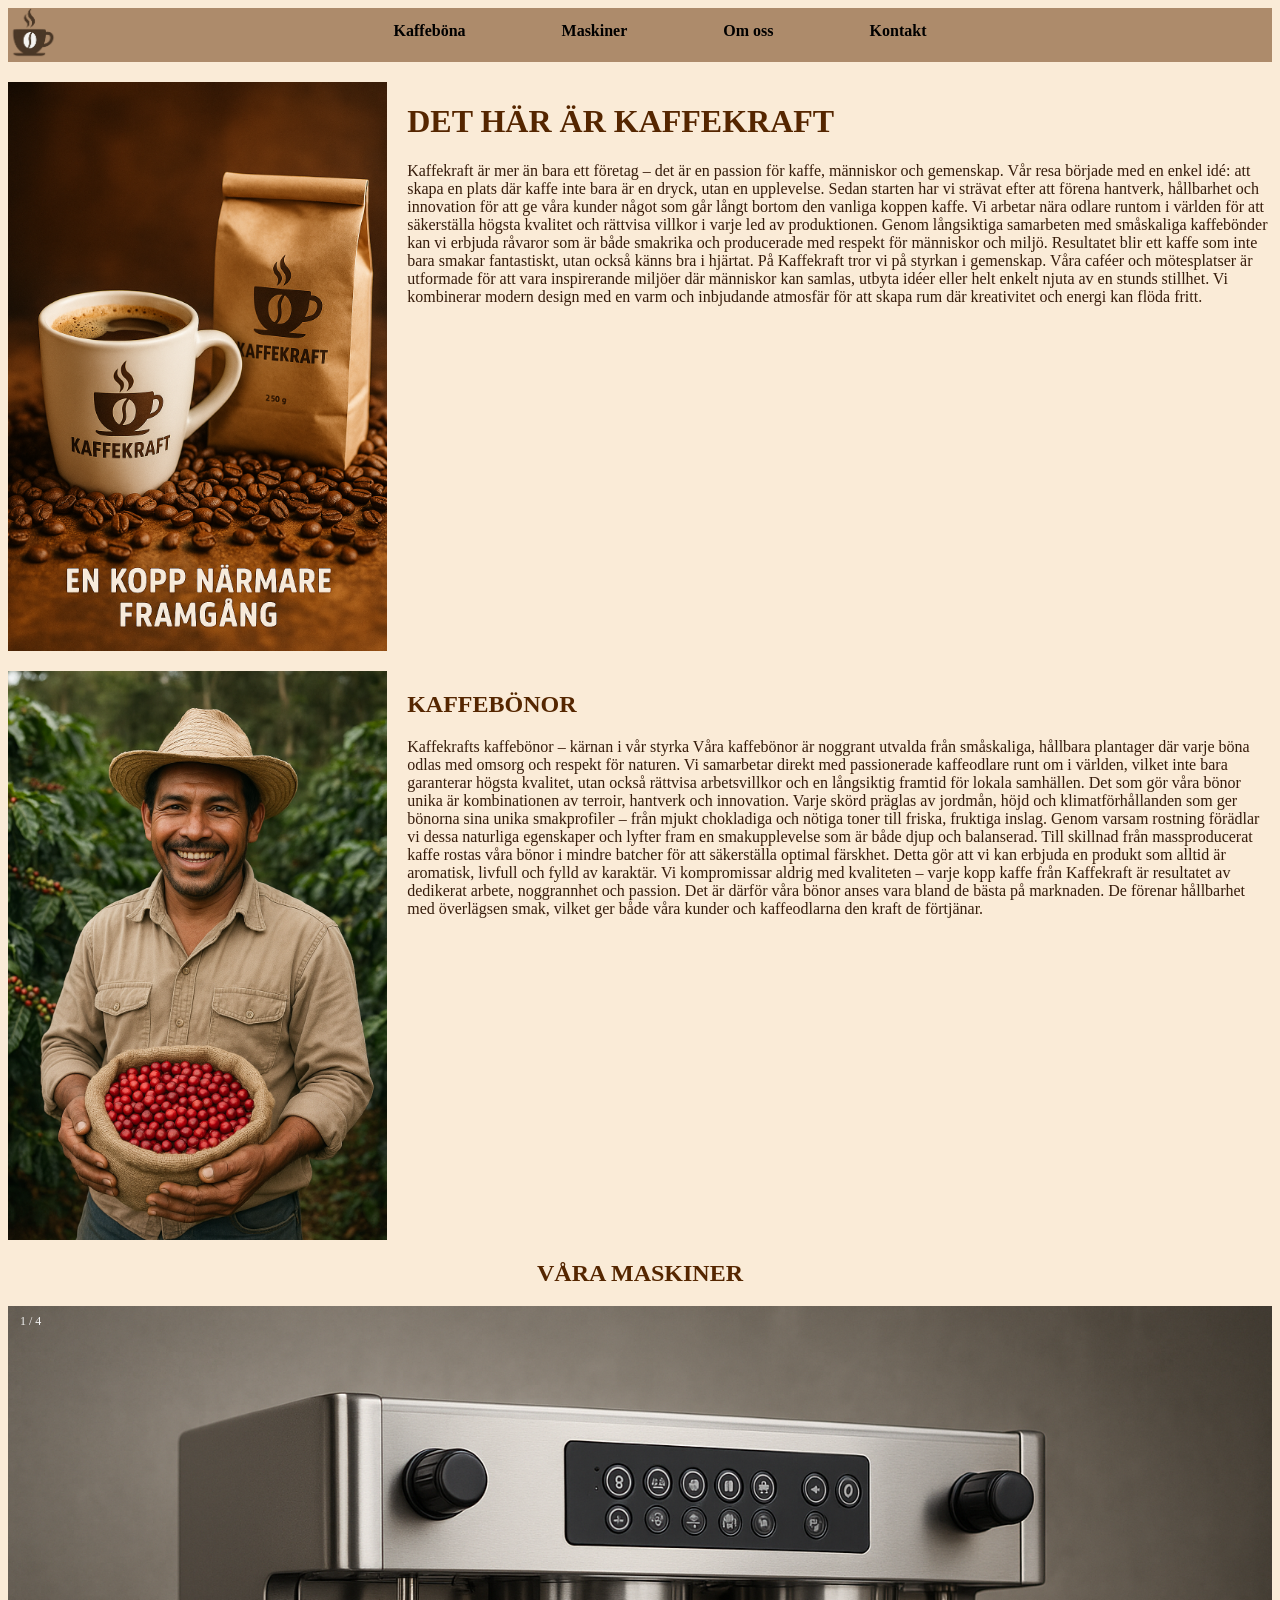
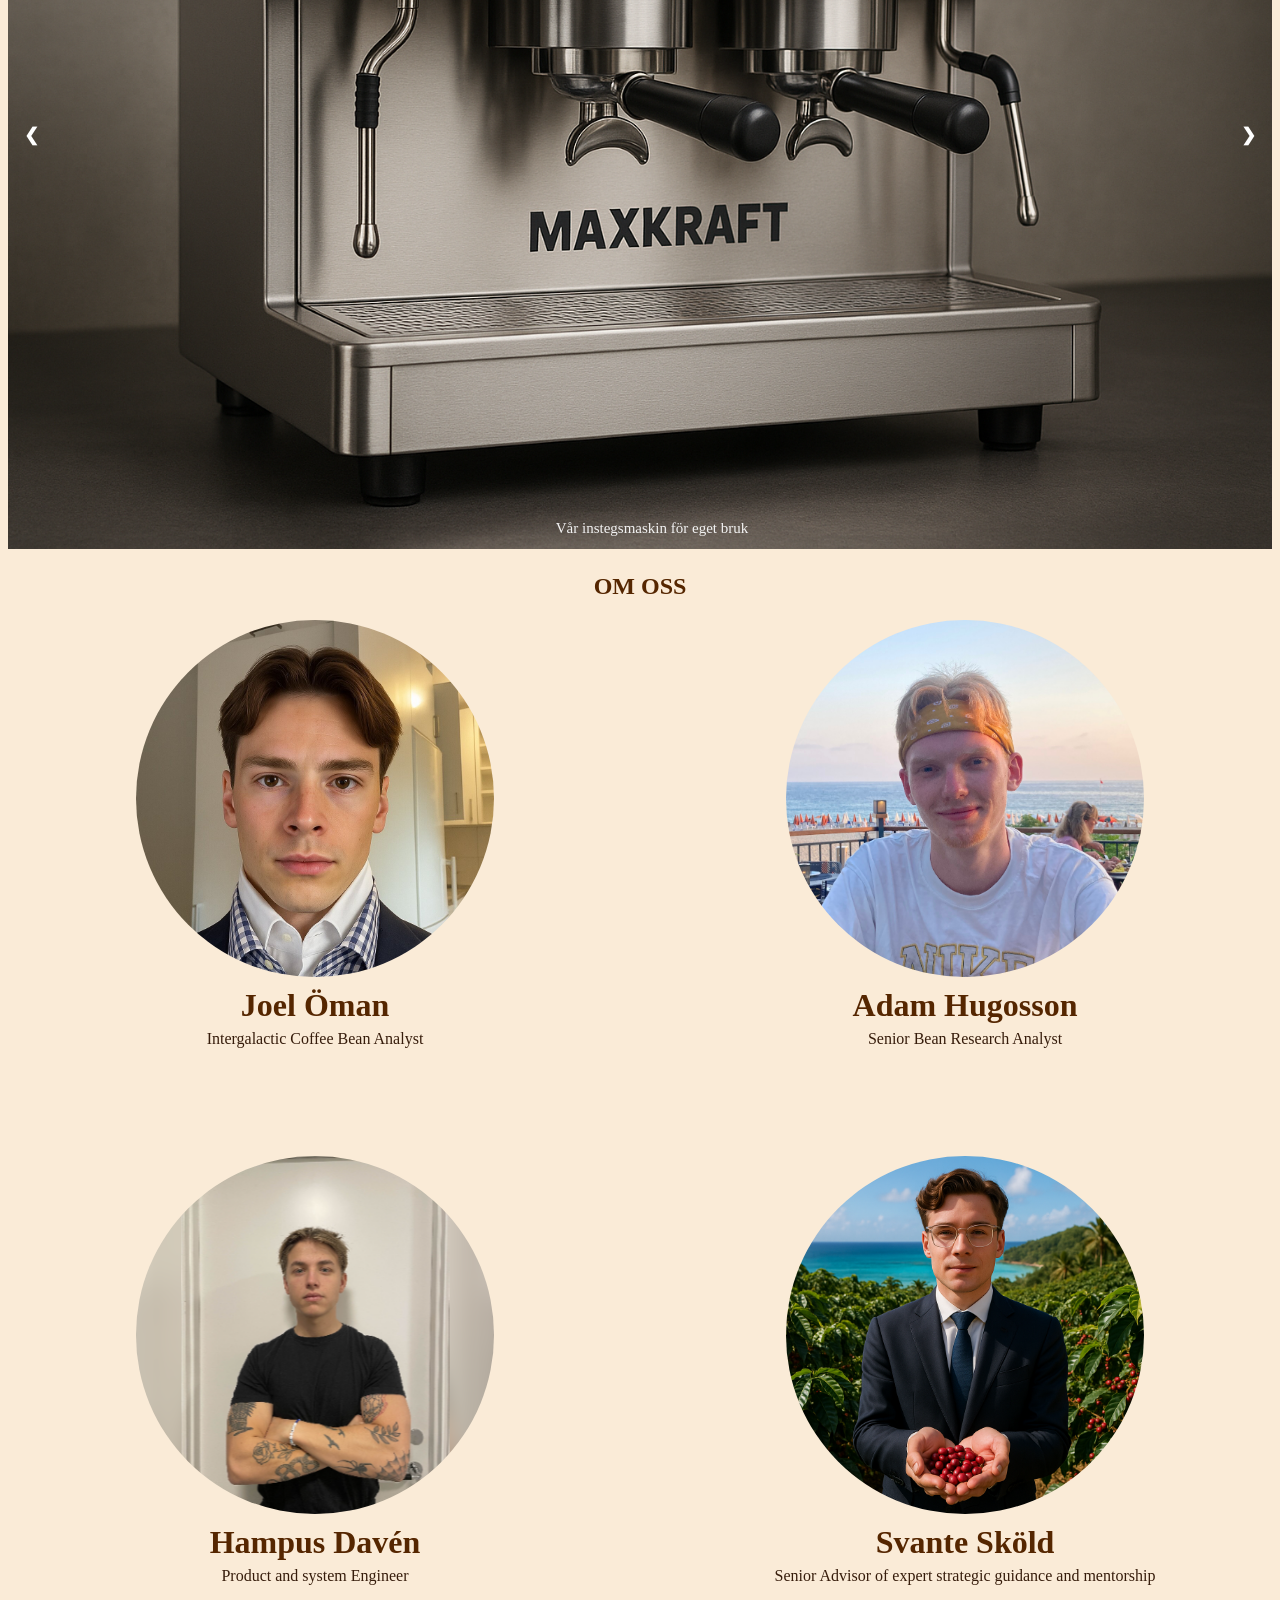
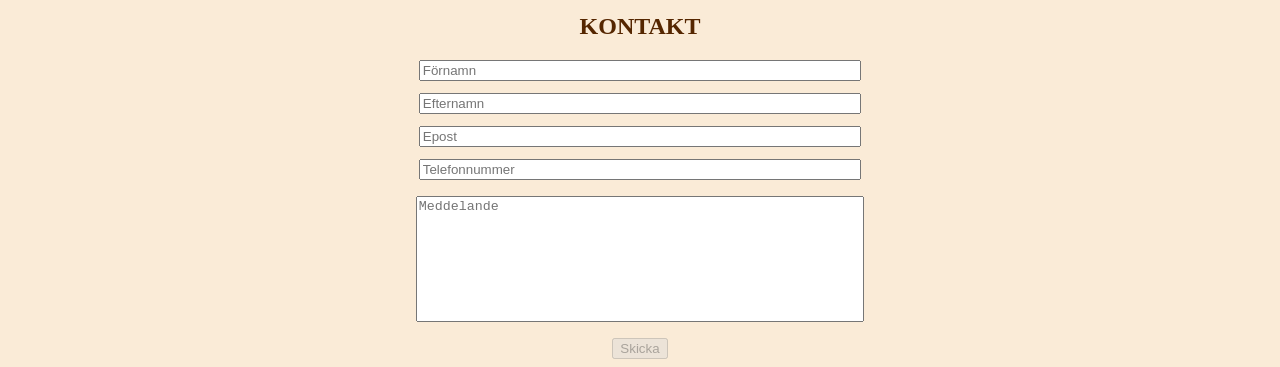
<file: index.html>
<!DOCTYPE html>
<html lang="sv">

<head>
    <meta charset="UTF-8">
    <meta name="viewport" content="width=device-width, initial-scale=1.0">
    <title>Kaffekraft</title>
    <link rel="stylesheet" href="styles.css">
    <script src="script.js" defer></script>
    <link href="https://fonts.googleapis.com/css2?family=Roboto:ital,wght@0,100..900;1,100..900&display=swap"
        rel="stylesheet">
    <link rel="stylesheet"
        href="https://fonts.googleapis.com/css2?family=Material+Symbols+Outlined:opsz,wght,FILL,GRAD@20..48,100..700,0..1,-50..200&icon_names=menu">

</head>

<body>
    <header class="topbar">
        <img src="bilder/loggaliten.png" alt="loggaliten" class="loggaliten">
        <nav class="meny">
            <ul>
                <li><a href="#Kaffe">Kaffeböna</a></li>
                <li><a href="#Maskiner">Maskiner</a></li>
                <li><a href="#Om">Om oss</a></li>
                <li><a href="#Kontaktsektion">Kontakt</a></li>
            </ul>
            <div class="dropdown">
                <div id="menyKnapp" class="material-symbols-outlined">menu</div>
            </div>
        </nav>

    </header>


    <nav id="mobilmeny" class="mobilmeny">
        <ul>
            <li><a href="#Kaffe">Kaffebona</a></li>
            <li><a href="#Maskiner">Maskiner</a></li>
            <li><a href="#Om">Om oss</a></li>
            <li><a href="#Kontaktsektion">Kontakt</a></li>

        </ul>
    </nav>

    <div class="framgang">
        <img src="bilder/framgang.png" alt="framgang">
        <div class="infotext">
            <h1>DET HÄR ÄR KAFFEKRAFT</h1>
            <p>Kaffekraft är mer än bara ett företag – det är en passion för kaffe, människor och gemenskap. Vår resa
                började med en enkel idé: att skapa en plats där kaffe inte bara är en dryck, utan en upplevelse. Sedan
                starten har vi strävat efter att förena hantverk, hållbarhet och innovation för att ge våra kunder något
                som
                går långt bortom den vanliga koppen kaffe.
                Vi arbetar nära odlare runtom i världen för att säkerställa högsta kvalitet och rättvisa villkor i varje
                led
                av produktionen. Genom långsiktiga samarbeten med småskaliga kaffebönder kan vi erbjuda råvaror som är
                både
                smakrika och producerade med respekt för människor och miljö. Resultatet blir ett kaffe som inte bara
                smakar
                fantastiskt, utan också känns bra i hjärtat.
                På Kaffekraft tror vi på styrkan i gemenskap. Våra caféer och mötesplatser är utformade för att vara
                inspirerande miljöer där människor kan samlas, utbyta idéer eller helt enkelt njuta av en stunds
                stillhet.
                Vi kombinerar modern design med en varm och inbjudande atmosfär för att skapa rum där kreativitet och
                energi
                kan flöda fritt.
            </p>
        </div>
    </div>
    <section id="Kaffe">
        <div class="kaffebona">
            <img src="bilder/bonde.png" alt="bonde">
            <div class="böntext">
                <h2>KAFFEBÖNOR</h2>
                <p>Kaffekrafts kaffebönor – kärnan i vår styrka
                    Våra kaffebönor är noggrant utvalda från småskaliga, hållbara plantager där varje böna odlas med
                    omsorg
                    och
                    respekt för naturen. Vi samarbetar direkt med passionerade kaffeodlare runt om i världen, vilket
                    inte
                    bara
                    garanterar högsta kvalitet, utan också rättvisa arbetsvillkor och en långsiktig framtid för lokala
                    samhällen.
                    Det som gör våra bönor unika är kombinationen av terroir, hantverk och innovation. Varje skörd
                    präglas
                    av
                    jordmån, höjd och klimatförhållanden som ger bönorna sina unika smakprofiler – från mjukt chokladiga
                    och
                    nötiga toner till friska, fruktiga inslag. Genom varsam rostning förädlar vi dessa naturliga
                    egenskaper
                    och
                    lyfter fram en smakupplevelse som är både djup och balanserad.
                    Till skillnad från massproducerat kaffe rostas våra bönor i mindre batcher för att säkerställa
                    optimal
                    färskhet. Detta gör att vi kan erbjuda en produkt som alltid är aromatisk, livfull och fylld av
                    karaktär. Vi
                    kompromissar aldrig med kvaliteten – varje kopp kaffe från Kaffekraft är resultatet av dedikerat
                    arbete,
                    noggrannhet och passion.
                    Det är därför våra bönor anses vara bland de bästa på marknaden. De förenar hållbarhet med
                    överlägsen
                    smak,
                    vilket ger både våra kunder och kaffeodlarna den kraft de förtjänar.
                </p>
            </div>

        </div>
    </section>

    <div class="maskinRubrik">
        <section id="Maskiner">
            <h2>VÅRA MASKINER</h2>
        </section>
    </div>

    <div class="slideshow-maskiner">

        <div class="maskinBilder fade">
            <div class="slideshowNummer">1 / 4</div>
            <img src="bilder/maxkraft1.png" alt="maxkraft1">
            <div class="slideshowText">Vår instegsmaskin för eget bruk</div>
        </div>

        <div class="maskinBilder fade">
            <div class="slideshowNummer">2 / 4</div>
            <img src="bilder/maxkraft_plus.png" alt="maxkraft2">
            <div class="slideshowText">Vår kommersiella maskin för kafeér och restauranger</div>
        </div>

        <div class="maskinBilder fade">
            <div class="slideshowNummer">3 / 4</div>
            <img src="bilder/brutalkraft.png" alt="maxkraft3">
            <div class="slideshowText">Vår brutala maskin för professionellt bruk</div>
        </div>

        <div class="maskinBilder fade">
            <div class="slideshowNummer">4 / 4</div>
            <img src="bilder/maxkraft_nuclear.png" alt="maxkraft4">
            <div class="slideshowText">Vår intergalaktiska maskin för aliens</div>
        </div>

        <a class="bak" onclick="plusSlides(-1)">&#10094;</a>
        <a class="fram" onclick="plusSlides(1)">&#10095;</a>
    </div>
    <section id="Om">
        <h2 class="h1omoss">OM OSS</h2>
        <div class="personalSektion">
            <div class="personalInfo">
                <a href="joel.html">
                    <img src="bilder/ommigjoelbild.jpg" alt="joelbild">
                </a>
                <h2>Joel Öman</h2>
                <p>Intergalactic Coffee Bean Analyst</p>
            </div>

            <div class="personalInfo">
                <a href="adam.html">
                    <img src="bilder/adam.jpg" alt="adambild">
                </a>
                <h2>Adam Hugosson</h2>
                <p>Senior Bean Research Analyst</p>
            </div>

            <div class="personalInfo">
                <a href="hampus.html">
                    <img src="bilder/hampusbild2.png" alt="hampusbild">
                </a>
                <h2>Hampus Davén</h2>
                <p>Product and system Engineer</p>
            </div>

            <div class="personalInfo">
                <a href="svante.html">
                    <img src="bilder/krobbe2.png" alt="svantebild">
                </a>
                <h2>Svante Sköld</h2>
                <p>Senior Advisor of expert strategic guidance and mentorship</p>
            </div>
        </div>
    </section>


    <section id="Kontaktsektion">
        <div class="Kontaktsida">
            <h2>KONTAKT</h2>

            <form id="kontaktFormular">
                <div id="kontaktinfo">
                    <input type="text" id="fornamn" placeholder="Förnamn">
                    <input type="text" id="efternamn" placeholder="Efternamn">
                    <input type="email" id="epost" placeholder="Epost">
                    <input type="tel" id="telefon" placeholder="Telefonnummer">
                </div>
                <textarea id="meddelande" placeholder="Meddelande"></textarea>

                <button id="Skickaknapp" disabled>Skicka</button>


            </form>



        </div>
    </section>

</body>

</html>
</file>
<file: styles.css>
h1, h2 {
  color: rgb(85, 38, 0);
}

p {
  color: rgb(54, 28, 11);
}

body {
  background-color: antiquewhite;
}

html {
  scroll-behavior: smooth;
}

section {
  scroll-margin-top: 80px;
}

.topbar {
  position: sticky;
  background-color: #a5815fe5;
  font-weight: bold;
}

.topbar a {
  text-decoration: none;
  color: inherit;
}

.topbar ul {
  position: absolute;
  transform: translateX(-50%);
  display: flex;
  top: 14px;
  left: 50%;
  margin: 0;
  gap: 6rem;
  list-style: none;
}

.mobilmeny {
  display: none;

}

.mobilmeny a {
  display: block;
  text-decoration: none;
  color: inherit;
}

.loggaliten {
  height: 50px;
  width: auto;
}

.framgang,
.kaffebona {
  display: flex;
  margin: 20px auto;
  gap: 20px;
}

.framgang img,
.kaffebona img {
  width: 30%;
  max-width: 100%;
  height: auto;
}

.infotext,
.böntext {
  width: 70%;
}

.maskinRubrik {
  text-align: center;
}

.slideshow-maskiner {
  position: relative;
  margin: auto;
  max-width: 1500px;
}

.slideshow-maskiner img {
  width: 100%;
}

.maskinBilder {
  display: none;
}

.bak,
.fram {
  cursor: pointer;
  position: absolute;
  top: 50%;
  width: auto;
  margin-top: -22px;
  padding: 16px;
  color: white;
  font-weight: bold;
  font-size: 18px;
  transition: 0.6s ease;
  border-radius: 0 3px 3px 0;
  user-select: none;
}

.fram {
  right: 0;
  border-radius: 3px 0 0 3px;
}

.bak:hover,
.fram:hover {
  background-color: rgb(0, 0, 0);
}

.slideshowText {
  color: #f2f2f2;
  font-size: 15px;
  padding: 8px 12px;
  position: absolute;
  bottom: 8px;
  width: 100%;
  text-align: center;
}

.slideshowNummer {
  color: #f2f2f2;
  font-size: 12px;
  padding: 8px 12px;
  position: absolute;
  top: 0;
}

.fade {
  animation-name: fade;
  animation-duration: 1.5s;
}

@keyframes fade {
  from {
    opacity: 0.85
  }

  to {
    opacity: 1
  }
}

.personalSektion {

  display: grid;
  grid-template-columns: 1fr 1fr;
  gap: 100px;
  margin: 0 auto;
  width: 1200px;
}

.personalInfo {
  display: flex;
  flex-direction: column;
  text-align: center;
}

.personalInfo img {
  width: 65%;
  object-fit: cover;
  border-radius: 50%;
  display: block;
  margin: 0 auto;
  transition: transform 0.3s ease;
  cursor:pointer;
}

.personalInfo img:hover {

  transform: scale(1.08);
}

.personalInfo h2 {

  font-size: 2rem;
  margin: 10px 0 6px;
}

.personalInfo p {
  margin: 0 0 8px 0;
  font-size: 1rem;
}

.dropdown {
  display: none;
}

.personalInfo h1 {
  text-align: center;
}

.h1omoss {
  text-align: center;
}

.Kontaktsida {
  text-align: center;

}

#kontaktFormular{
  display: flex;
  flex-direction: column;
  align-items: center;
  gap: 1rem;
}

#kontaktinfo{
  display: flex;
  flex-direction: column;
  gap: 0.75rem;
  width: 35%;
}

#meddelande {
  height: 120px;
  width: 35%;
  resize: none;
}

input.error {
  border: 2px solid red;
}

textarea.error {
  border: 2px solid red;
}

@media (max-width: 1200px) {

  .topbar ul {
    display: none;
  }

  .framgang,
  .kaffebona {
    flex-direction: column;
    align-items: center;
  }

  .framgang img,
  .kaffebona img,
  .infotext,
  .böntext {
    width: 100%;
  }

  .personalSektion {
    grid-template-columns: 1fr;
    width: auto;
  }

  .mobilmeny {
    display: none;
  }

  .mobilmeny.visa {
    display: block;
  }

  .mobilmeny ul {
    list-style-type: none;
    text-align: left;
    padding: 0.5em;
    background-color: #a5815fe5;
    margin: 0;
    font-weight: bold;
    color: #2c2117e5;
  }

  .topbar {
    position: relative;
  }

  .dropdown {
    display: flex;
    position: absolute;
    top: 1rem;
    right: 1rem;
  }

  #kontaktinfo{
    width: 80%;
  }

  #meddelande {
    width: 80%;
  }
}
</file>
